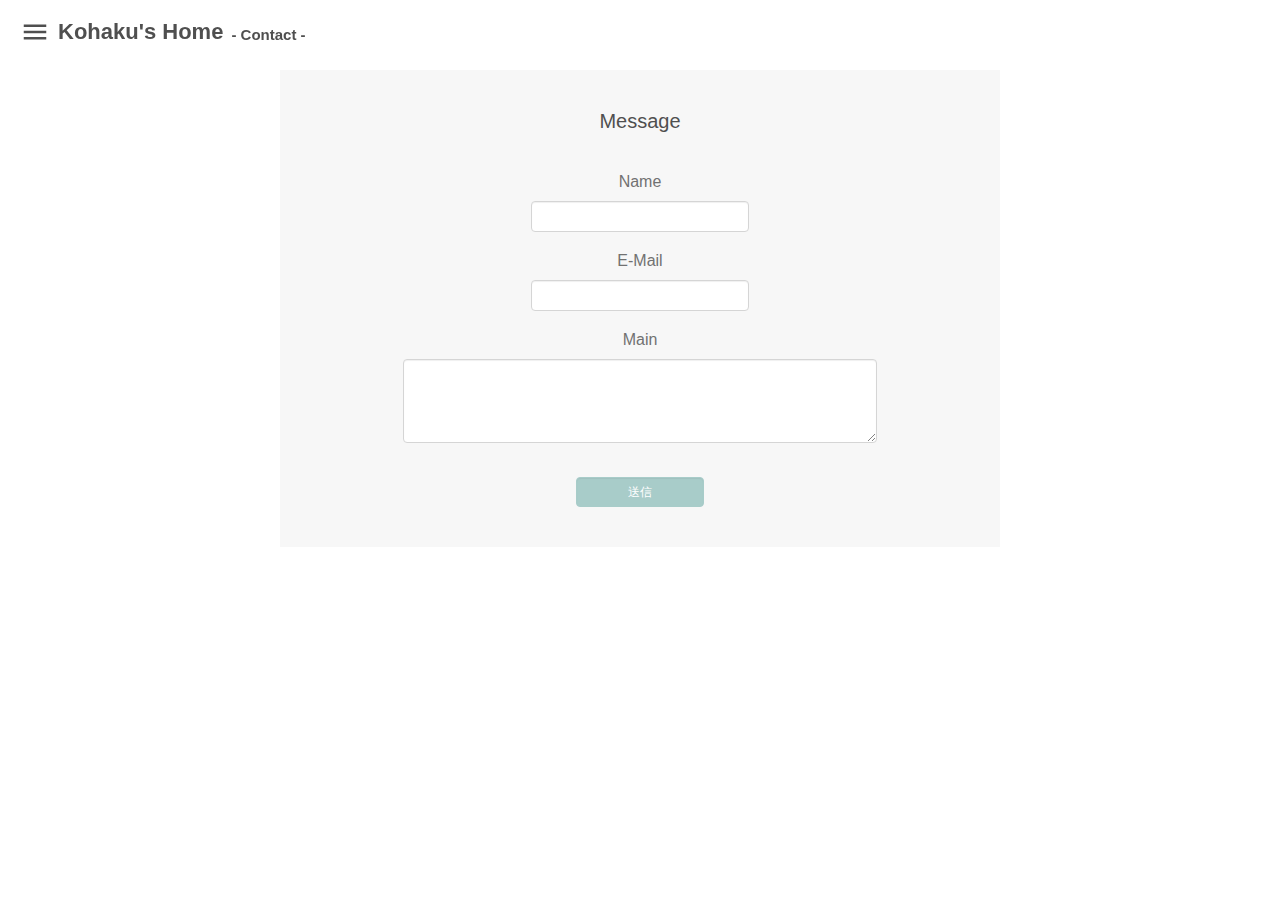
<file: contact.html>
<!DOCTYPE html>
<html lang="ja">
<head>
  <meta charset="utf-8">
  <meta name="viewport" content="width=device-width, inisial-scale=1">
  <title>Kohaku's Home ver.2</title>
  <link href="https://fonts.googleapis.com/icon?family=Material+Icons"
      rel="stylesheet">
  <link rel="stylesheet" href="contact/styles.css">
</head>
<body>
  <div class="top" id="top">

    <header>
      <nav id="menu">
        <span class="material-icons" id="close">close</span>
        <ul>
          <li><a href="index.html">TOP</a></li>
          <li><a href="profile.html">PROFILE</a></li>
          <li><a href="photo.html">PHOTO</a></li>
          <li><a href="https://www.instagram.com/__asu__koha__/" target="_blank">INSTAGRAM</a></li>
          <li><a href="contact.html">CONTACT</a></li>
        </ul>
      </nav>
    </header>

    <main>

      <div class="title">
        <div class="sp-menu">
          <span class="material-icons" id="open">menu</span>
        </div>
    
        <div class="logo">
          <h1><a href="index.html">Kohaku's Home</a></h1>
          <h2>- Contact -</h2>
        </div>
      </div>

      <div class="contact-form">

        <div class="form-title">Message</div>

        <form method="post" action="sent.php">

          <div class="form">
            <div class="form-item">Name</div>
            <input type="text" name="name">
  
            <div class="form-item">E-Mail</div>
            <input type="text" name="email">
            
            <div class="form-item">Main</div>
            <textarea name="body"></textarea> <br>
  
            <input type="submit" value="送信">
          </div>

          
        </form>

      </div>
        
      </div>

    </main>

  </div>

  <script src="https://ajax.googleapis.com/ajax/libs/jquery/2.1.4/jquery.min.js"></script>
  <script src="contact/main.js"></script>
</body>
</html>
</file>
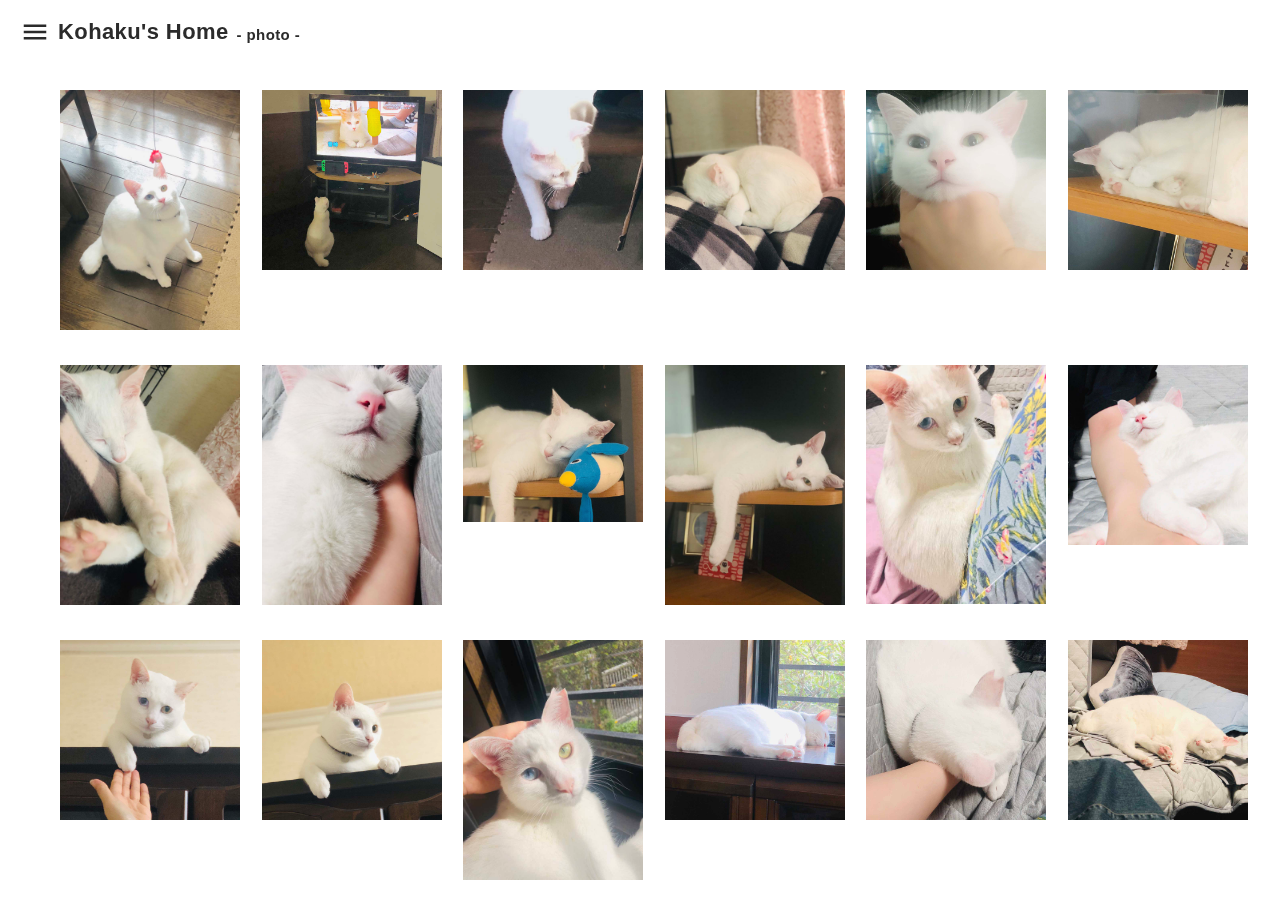
<file: photo.html>
<!DOCTYPE html>
<html lang="ja">
<head>
  <meta charset="utf-8">
  <meta name="viewport" content="width=device-width, inisial-scale=1">
  <title>Kohaku's Home ver.2</title>
  <link href="https://fonts.googleapis.com/icon?family=Material+Icons"
      rel="stylesheet">
  <link rel="stylesheet" href="photo/css/styles.css">
  <link rel="stylesheet" type="text/css" href="photo/css/jquery.fancybox.css">
</head>
<body>
  <div class="top" id="top">

    <header>
      <nav id="menu">
        <span class="material-icons" id="close">close</span>
        <ul>
          <li><a href="index.html">TOP</a></li>
          <li><a href="profile.html">PROFILE</a></li>
          <li><a href="photo.html">PHOTO</a></li>
          <li><a href="https://www.instagram.com/__asu__koha__/" target="_blank">INSTAGRAM</a></li>
          <li><a href="contact.html">CONTACT</a></li>
        </ul>
      </nav>
    </header>

    <main>

      <div class="title">
        <div class="sp-menu">
          <span class="material-icons" id="open">menu</span>
        </div>
    
        <div class="logo">
          <h1><a href="index.html">Kohaku's Home</a></h1>
          <h2>- photo -</h2>
        </div>
      </div>

      <div class="fancyArea">
        <a href="gallery/image01.jpg" data-fancybox="images_sns"><img src="gallery/image01.jpg" alt="Photo 1"></a>
        <a href="gallery/image02.jpg" data-fancybox="images_sns"><img src="gallery/image02.jpg" alt="Photo 2"></a>
        <a href="gallery/image03.jpg" data-fancybox="images_sns"><img src="gallery/image03.jpg" alt="Photo 3"></a>
        <a href="gallery/image04.jpg" data-fancybox="images_sns"><img src="gallery/image04.jpg" alt="Photo 4"></a>
        <a href="gallery/image05.jpg" data-fancybox="images_sns"><img src="gallery/image05.jpg" alt="Photo 5"></a>
        <a href="gallery/image06.jpg" data-fancybox="images_sns"><img src="gallery/image06.jpg" alt="Photo 6"></a>
        <a href="gallery/image07.jpg" data-fancybox="images_sns"><img src="gallery/image07.jpg" alt="Photo 7"></a>
        <a href="gallery/image08.jpg" data-fancybox="images_sns"><img src="gallery/image08.jpg" alt="Photo 8"></a>
        <a href="gallery/image09.jpg" data-fancybox="images_sns"><img src="gallery/image09.jpg" alt="Photo 9"></a>
        <a href="gallery/image10.jpg" data-fancybox="images_sns"><img src="gallery/image10.jpg" alt="Photo 10"></a>
        <a href="gallery/image11.jpg" data-fancybox="images_sns"><img src="gallery/image11.jpg" alt="Photo 11"></a>
        <a href="gallery/image12.jpg" data-fancybox="images_sns"><img src="gallery/image12.jpg" alt="Photo 12"></a>
        <a href="gallery/image13.jpg" data-fancybox="images_sns"><img src="gallery/image13.jpg" alt="Photo 13"></a>
        <a href="gallery/image14.jpg" data-fancybox="images_sns"><img src="gallery/image14.jpg" alt="Photo 14"></a>
        <a href="gallery/image15.jpg" data-fancybox="images_sns"><img src="gallery/image15.jpg" alt="Photo 15"></a>
        <a href="gallery/image16.jpg" data-fancybox="images_sns"><img src="gallery/image16.jpg" alt="Photo 16"></a>
        <a href="gallery/image17.jpg" data-fancybox="images_sns"><img src="gallery/image17.jpg" alt="Photo 17"></a>
        <a href="gallery/image18.jpg" data-fancybox="images_sns"><img src="gallery/image18.jpg" alt="Photo 18"></a>
        <a href="gallery/image19.jpg" data-fancybox="images_sns"><img src="gallery/image19.jpg" alt="Photo 19"></a>
        <a href="gallery/image20.jpg" data-fancybox="images_sns"><img src="gallery/image20.jpg" alt="Photo 20"></a>
        <a href="gallery/image21.jpg" data-fancybox="images_sns"><img src="gallery/image21.jpg" alt="Photo 21"></a>
        <a href="gallery/image22.jpg" data-fancybox="images_sns"><img src="gallery/image22.jpg" alt="Photo 22"></a>
        <a href="gallery/image23.jpg" data-fancybox="images_sns"><img src="gallery/image23.jpg" alt="Photo 23"></a>
        <a href="gallery/image24.jpg" data-fancybox="images_sns"><img src="gallery/image24.jpg" alt="Photo 24"></a>
        <a href="gallery/image25.jpg" data-fancybox="images_sns"><img src="gallery/image25.jpg" alt="Photo 25"></a>
        <a href="gallery/image26.jpg" data-fancybox="images_sns"><img src="gallery/image26.jpg" alt="Photo 26"></a>
        <a href="gallery/image27.jpg" data-fancybox="images_sns"><img src="gallery/image27.jpg" alt="Photo 27"></a>
        <a href="gallery/image28.jpg" data-fancybox="images_sns"><img src="gallery/image28.jpg" alt="Photo 28"></a>
        <a href="gallery/image29.jpg" data-fancybox="images_sns"><img src="gallery/image29.jpg" alt="Photo 29"></a>
        <a href="gallery/image30.jpg" data-fancybox="images_sns"><img src="gallery/image30.jpg" alt="Photo 30"></a>
        <a href="gallery/image31.jpg" data-fancybox="images_sns"><img src="gallery/image31.jpg" alt="Photo 31"></a>
        <a href="gallery/image32.jpg" data-fancybox="images_sns"><img src="gallery/image32.jpg" alt="Photo 32"></a>
        <a href="gallery/image33.jpg" data-fancybox="images_sns"><img src="gallery/image33.jpg" alt="Photo 33"></a>
        <a href="gallery/image34.jpg" data-fancybox="images_sns"><img src="gallery/image34.jpg" alt="Photo 34"></a>
        <a href="gallery/image35.jpg" data-fancybox="images_sns"><img src="gallery/image35.jpg" alt="Photo 35"></a>
        <a href="gallery/image36.jpg" data-fancybox="images_sns"><img src="gallery/image36.jpg" alt="Photo 36"></a>
        <a href="gallery/image37.jpg" data-fancybox="images_sns"><img src="gallery/image37.jpg" alt="Photo 37"></a>
        <a href="gallery/image38.jpg" data-fancybox="images_sns"><img src="gallery/image38.jpg" alt="Photo 38"></a>
        <a href="gallery/image39.jpg" data-fancybox="images_sns"><img src="gallery/image39.jpg" alt="Photo 39"></a>
        <a href="gallery/image40.jpg" data-fancybox="images_sns"><img src="gallery/image40.jpg" alt="Photo 40"></a>
        <a href="gallery/image41.jpg" data-fancybox="images_sns"><img src="gallery/image41.jpg" alt="Photo 41"></a>
        <a href="gallery/image42.jpg" data-fancybox="images_sns"><img src="gallery/image42.jpg" alt="Photo 42"></a>
        <a href="gallery/image43.jpg" data-fancybox="images_sns"><img src="gallery/image43.jpg" alt="Photo 43"></a>
        <a href="gallery/image44.jpg" data-fancybox="images_sns"><img src="gallery/image44.jpg" alt="Photo 44"></a>
        <a href="gallery/image45.jpg" data-fancybox="images_sns"><img src="gallery/image45.jpg" alt="Photo 45"></a>
      </div>
      
    </main>

  </div>

  <script src="https://ajax.googleapis.com/ajax/libs/jquery/2.1.4/jquery.min.js"></script>
  <script type="text/javascript" src="photo/js/jquery.fancybox.js"></script>
  <script src="photo/js/main.js"></script>
</body>
</html>
</file>
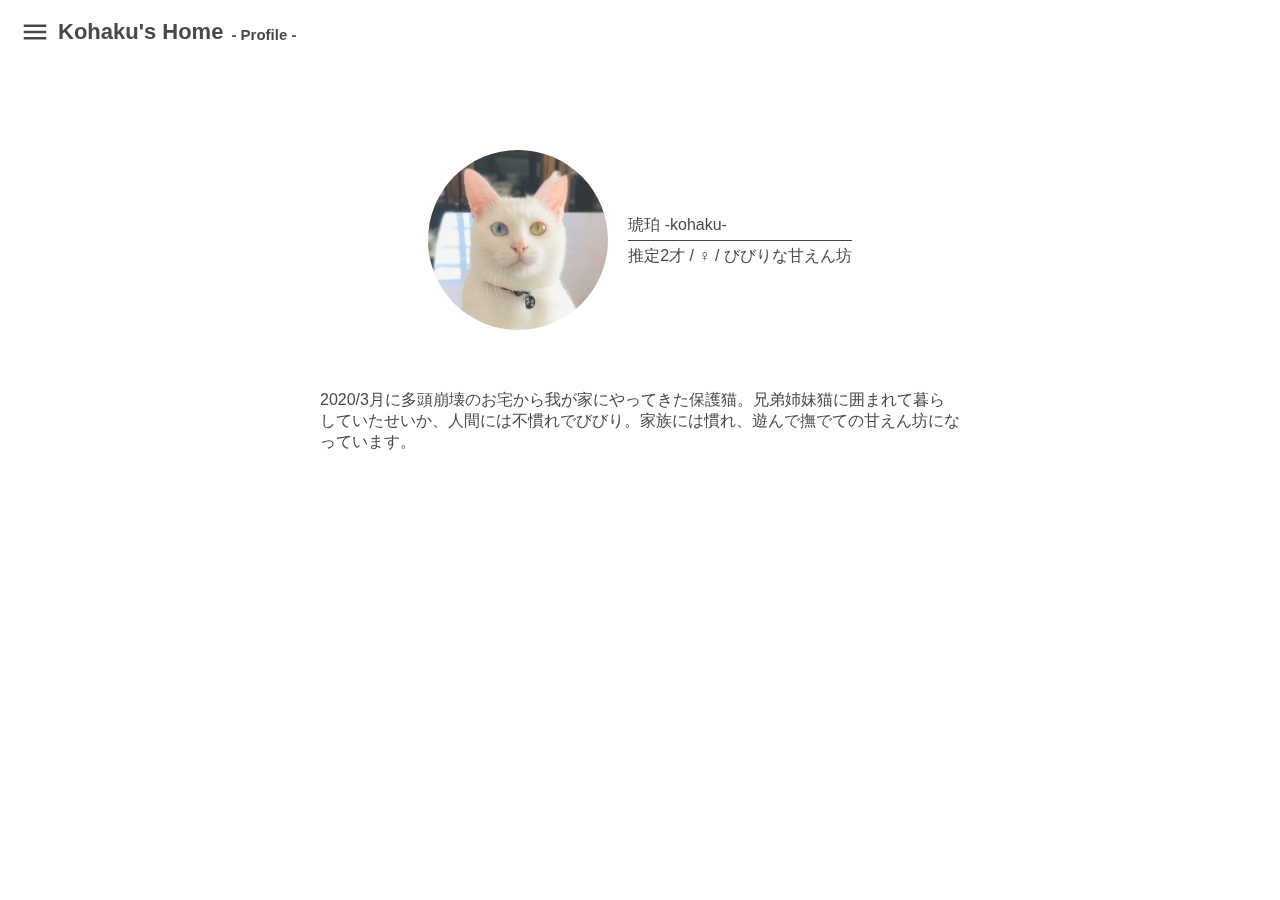
<file: profile.html>
<!DOCTYPE html>
<html lang="ja">
<head>
  <meta charset="utf-8">
  <meta name="viewport" content="width=device-width, inisial-scale=1">
  <title>Kohaku's Home ver.2</title>
  <link href="https://fonts.googleapis.com/icon?family=Material+Icons"
      rel="stylesheet">
  <link rel="stylesheet" href="profile/css/styles.css">
</head>
<body>
  <div class="top" id="top">

    <header>
      <nav id="menu">
        <span class="material-icons" id="close">close</span>
        <ul>
          <li><a href="index.html">TOP</a></li>
          <li><a href="profile.html">PROFILE</a></li>
          <li><a href="photo.html">PHOTO</a></li>
          <li><a href="https://www.instagram.com/__asu__koha__/" target="_blank">INSTAGRAM</a></li>
          <li><a href="contact.html">CONTACT</a></li>
        </ul>
      </nav>
    </header>

    <main>

      <div class="title">
        <div class="sp-menu">
          <span class="material-icons" id="open">menu</span>
        </div>
    
        <div class="logo">
          <h1><a href="index.html">Kohaku's Home</a></h1>
          <h2>- Profile -</h2>
        </div>
      </div>

      <div class="profile">
        <section class="icon">
          <img src="icon.jpg">
          <ul>
            <li>琥珀 -kohaku-</li>
            <li>推定2才 / ♀ / びびりな甘えん坊</li>
          </ul>
        </section>
        <aside>
          <p>2020/3月に多頭崩壊のお宅から我が家にやってきた保護猫。兄弟姉妹猫に囲まれて暮らしていたせいか、人間には不慣れでびびり。家族には慣れ、遊んで撫でての甘えん坊になっています。</p>
        </aside>
      </div>

    </main>

  </div>

  <script src="https://ajax.googleapis.com/ajax/libs/jquery/2.1.4/jquery.min.js"></script>
  <script src="profile/js/main.js"></script>
</body>
</html>
</file>
<file: contact/styles.css>
body {
  margin: 0;
  font-family: Verdana, sans-serif;
  /* フェードイン */
  display: none;
}

#top {
  display: flex;
  height: 100%;
  position: fixed;
  top: 0;
  left: -200px;
  transition: .3s;
}

#top.open {
  transform: translateX(200px);
}

header {
  color: #fff;
  background: #272727;
  width: 200px;
  min-height: 100%;
}

nav #close {
  font-size: 30px;
  line-height: 64px;
  padding: 0 8px;
  cursor: pointer;
}

nav {
  padding-left: 15px;
  opacity: 0;
  transform: translateY(30px);
  transition: opacity .3s, transform .3s;
}

#menu.open {
  opacity: 1;
  transform: none;
}

#menu ul {
  padding: 0 16px;
}

#menu ul li {
  list-style: none;
  font-size: 18px;
  margin-top: 24px;
  margin-right: auto;
  opacity: 0;
  transform: translateY(30px);
  transition: opacity .3s, transform .3s;
}

#menu.open ul li {
  opacity: 1;
  transform: none;
}

#menu.open li:nth-child(1) {
  transition-delay: .1s;
}
#menu.open li:nth-child(2) {
  transition-delay: .2s;
}
#menu.open li:nth-child(3) {
  transition-delay: .3s;
}
#menu.open li:nth-child(4) {
  transition-delay: .4s;
}
#menu.open li:nth-child(5) {
  transition-delay: .5s;
}

nav ul li a {
  display: block;
  color: #fff;
  text-decoration: none;
}

nav ul li a:hover {
  border-bottom: 1px solid #fff;
}

main {
  flex: 1;
  color: #272727;
  width: 100vw;
}

main .title {
  display: flex;
  z-index: 2;
  position: absolute;
  top: 0;
  left: 220px;
}

main .title .sp-menu #open {
  font-size: 30px;
  padding: 0;
  line-height: 64px;
  cursor: pointer;
}

main .title .logo {
  display: flex;
}

main .title .logo h1 {
  margin: 0 8px;
  font-size: 22px;
  line-height: 64px;
}

main .title .logo h1 a {
  color: #272727;
  text-decoration: none;
}

main .title .logo h2 {
  margin: 0;
  font-size: 15px;
  line-height: 70px;
}

.thanks {
  color: #272727;
  text-align: center;
  margin-top: 80px;
}

.contact-form {
  width: 50%;
  margin: 70px auto;
  padding: 40px;
  background-color: #F5F5F5;
  color: #272727;
  text-align: center;
}

.form-title {
  text-align: center;
  margin-bottom: 20px;
  font-size: 20px;
}

.form-item {
  padding: 20px 0 10px 0;
  color: #505050;
}

input[type="text"] {
  width: 30%;
  border: 1px solid #ccc;
  border-radius: 4px;
  padding: 6px 12px;
  box-shadow: inset 0 1px 1px rgba(0, 0, 0, .075);
  transition: border-color ease-in-out .15s, box-shadow ease-in-out .15s;
  font-size: 12px;
  line-height: 1.428571429;
  color: #555;
}

input[type="submit"] {
  margin-top: 30px;
  padding: 0 auto;
  width: 30%;
  height: 30px;
  border: 1px solid #94c0bd;
  border-radius: 4px;
  box-shadow: inset 0 1px 1px rgba(0, 0, 0, .075);
  font-size: 12px;
  text-align: center;
  line-height: 1.4;
  color: white;
  background-color: #94c0bd;
}


textarea {
  width: 70%;
  height: 70px;
  border: 1px solid #ccc;
  border-radius: 4px;
  padding: 6px 12px;
  box-shadow: inset 0 1px 1px rgba(0, 0, 0, .075);
  transition: border-color ease-in-out .15s, box-shadow ease-in-out .15s;
  font-size: 12px;
  line-height: 1.4;
  color: #555;
}

@media (min-width: 700px) {
  input[type="submit"] {
    width: 20%;
  }
}
</file>
<file: photo/css/styles.css>
body {
  margin: 0;
  font-family: Verdana, sans-serif;
  /* フェードイン */
  display: none;
}

#top {
  display: flex;
  position: fixed;
  top: 0;
  left: -200px;
  transition: .3s;
}

#top.open {
  transform: translateX(200px);
}

header {
  color: #fff;
  background: #272727;
  width: 200px;
  min-height: 100vh;
}

nav #close {
  font-size: 30px;
  line-height: 64px;
  padding: 0 8px;
  cursor: pointer;
}

nav {
  padding-left: 15px;
  opacity: 0;
  transform: translateY(30px);
  transition: opacity .3s, transform .3s;
}

#menu.open {
  opacity: 1;
  transform: none;
}

#menu ul {
  padding: 0 16px;
}

#menu ul li {
  list-style: none;
  font-size: 18px;
  margin-top: 24px;
  margin-right: auto;
  opacity: 0;
  transform: translateY(30px);
  transition: opacity .3s, transform .3s;
}

#menu.open ul li {
  opacity: 1;
  transform: none;
}

#menu.open li:nth-child(1) {
  transition-delay: .1s;
}
#menu.open li:nth-child(2) {
  transition-delay: .2s;
}
#menu.open li:nth-child(3) {
  transition-delay: .3s;
}
#menu.open li:nth-child(4) {
  transition-delay: .4s;
}
#menu.open li:nth-child(5) {
  transition-delay: .5s;
}

nav ul li a {
  display: block;
  color: #fff;
  text-decoration: none;
}

nav ul li a:hover {
  border-bottom: 1px solid #fff;
}

main {
  flex: 1;
  color: #272727;
  width: 100vw;
}

main .title {
  display: flex;
  z-index: 9999;
  position: absolute;
  top: 0;
  left: 220px;
}

main .title .sp-menu #open {
  font-size: 30px;
  padding: 0;
  line-height: 64px;
  cursor: pointer;
}

main .title .logo {
  display: flex;
}

main .title .logo h1 {
  margin: 0 8px;
  font-size: 22px;
  line-height: 64px;
}

main .title .logo h1 a {
  color: #272727;
  text-decoration: none;
}

main .title .logo h2 {
  margin: 0;
  font-size: 15px;
  line-height: 70px;
}

/* viewport */

@media (min-width: 700px) {
  main .fancyArea img {
    width: 180px;
    height: 180px;
  }
}
</file>
<file: profile/css/styles.css>
body {
  margin: 0;
  font-family: Verdana, sans-serif;
  /* フェードイン */
  display: none;
}

#top {
  display: flex;
  height: 100%;
  position: fixed;
  top: 0;
  left: -200px;
  transition: .3s;
}

#top.open {
  transform: translateX(200px);
}

header {
  color: #fff;
  background: #272727;
  width: 200px;
  min-height: 100%;
}

nav #close {
  font-size: 30px;
  line-height: 64px;
  padding: 0 8px;
  cursor: pointer;
}

nav {
  padding-left: 15px;
  opacity: 0;
  transform: translateY(30px);
  transition: opacity .3s, transform .3s;
}

#menu.open {
  opacity: 1;
  transform: none;
}

#menu ul {
  padding: 0 16px;
}

#menu ul li {
  list-style: none;
  font-size: 18px;
  margin-top: 24px;
  margin-right: auto;
  opacity: 0;
  transform: translateY(30px);
  transition: opacity .3s, transform .3s;
}

#menu.open ul li {
  opacity: 1;
  transform: none;
}

#menu.open li:nth-child(1) {
  transition-delay: .1s;
}
#menu.open li:nth-child(2) {
  transition-delay: .2s;
}
#menu.open li:nth-child(3) {
  transition-delay: .3s;
}
#menu.open li:nth-child(4) {
  transition-delay: .4s;
}
#menu.open li:nth-child(5) {
  transition-delay: .5s;
}

nav ul li a {
  display: block;
  color: #fff;
  text-decoration: none;
}

nav ul li a:hover {
  border-bottom: 1px solid #fff;
}

main {
  flex: 1;
  color: #272727;
  width: 100vw;
}

main .title {
  display: flex;
  z-index: 2;
  position: absolute;
  top: 0;
  left: 220px;
}

main .title .sp-menu #open {
  font-size: 30px;
  padding: 0;
  line-height: 64px;
  cursor: pointer;
}

main .title .logo {
  display: flex;
}

main .title .logo h1 {
  margin: 0 8px;
  font-size: 22px;
  line-height: 64px;
}

main .title .logo h1 a {
  color: #272727;
  text-decoration: none;
}

main .title .logo h2 {
  margin: 0;
  font-size: 15px;
  line-height: 70px;
}

main .icon {
  display: flex;
  margin-top: 150px;
  margin-bottom: 60px;
}

main img {
  display: block;
  margin-left: auto;
  margin-right: 0;
  width: 150px;
  height: 150px;
  border-radius: 50%;
}

main .icon ul {
  line-height: 30px;
  margin-top: 50px;
  margin-right: auto;
  margin-left: 0;
  padding-left: 20px;
  list-style-type: none;
}

main .icon li:nth-child(1) {
  border-bottom: 1px solid #272727;
}

main p {
  text-align: left;
  width: 90%;
  margin-left: auto;
  margin-right: auto;
}

@media (min-width: 700px) {
  main img {
    width: 180px;
    height: 180px;
  }
  main .icon ul {
    margin-top: 60px;
  }
  main p {
    width: 50%;
  }
}
</file>
